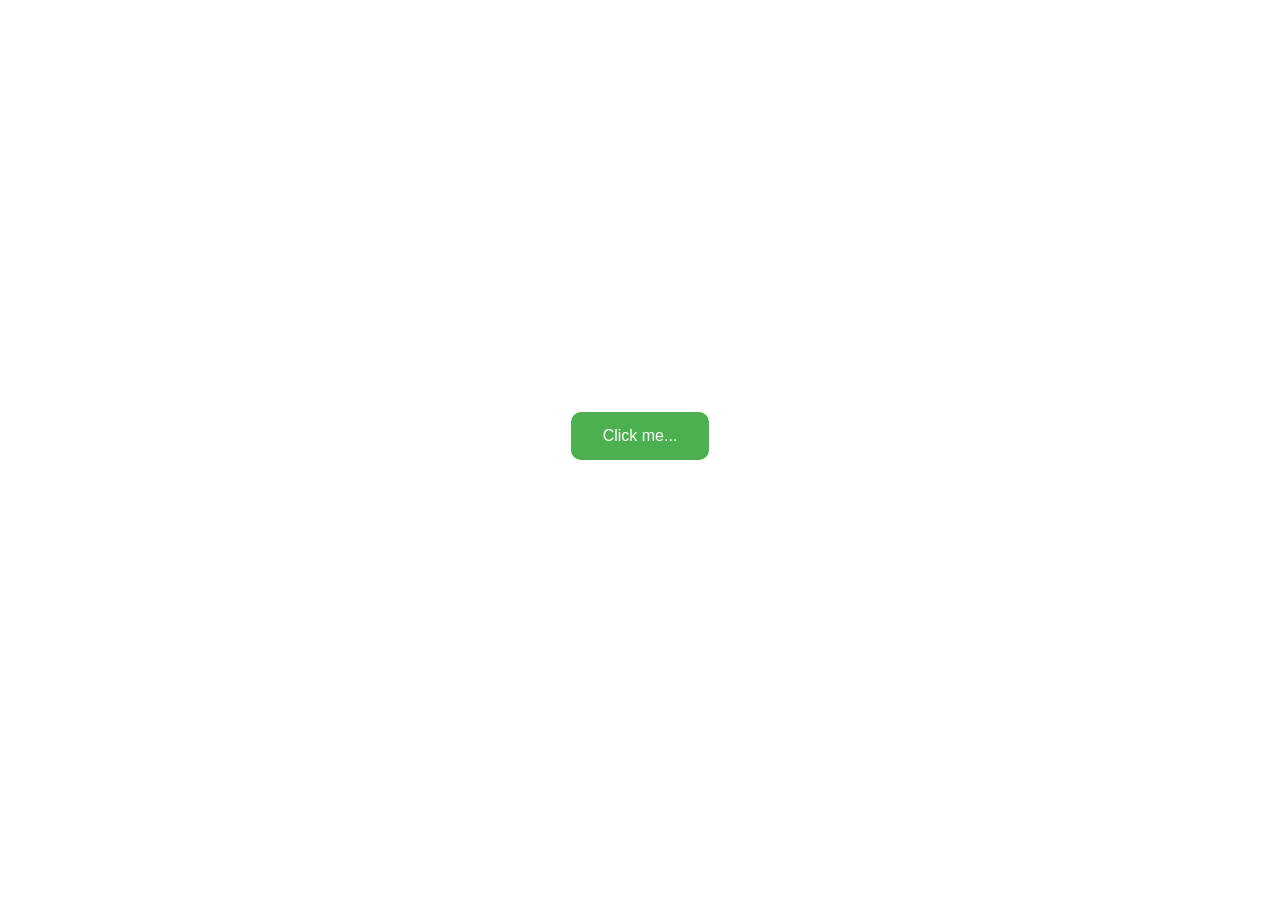
<file: index.html>
<!DOCTYPE html>
<html lang="en">
<head>
    <meta charset="UTF-8">
    <meta name="viewport" content="width=device-width, initial-scale=1.0">
    <title>Super Secret Surprise...</title>
</head>
<link rel="stylesheet" href="index.css">
<body>
    <div class="container-fluid">
        <button class="suprise-button">
            <a class="suprise-link" href="happy-bday.html">Click me...</a>
        </button>
    </div>
</body>
</html>
</file>
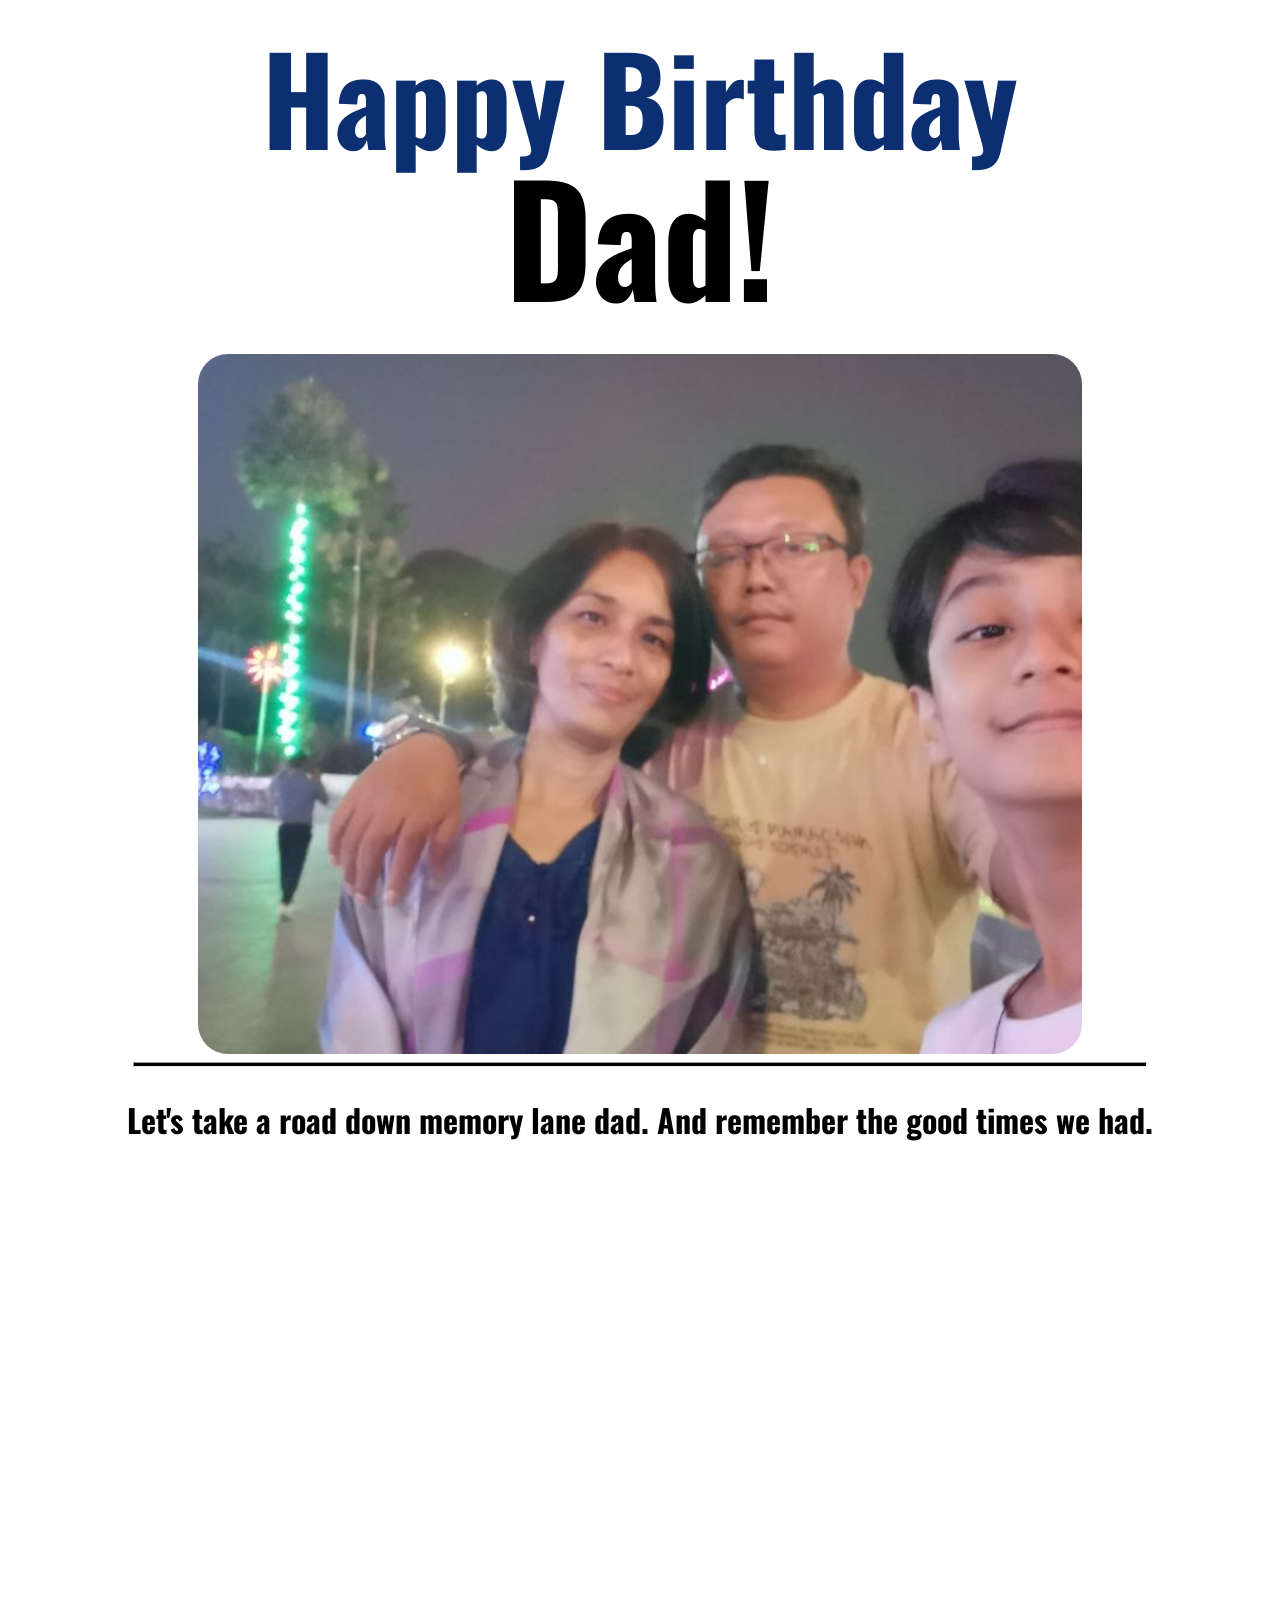
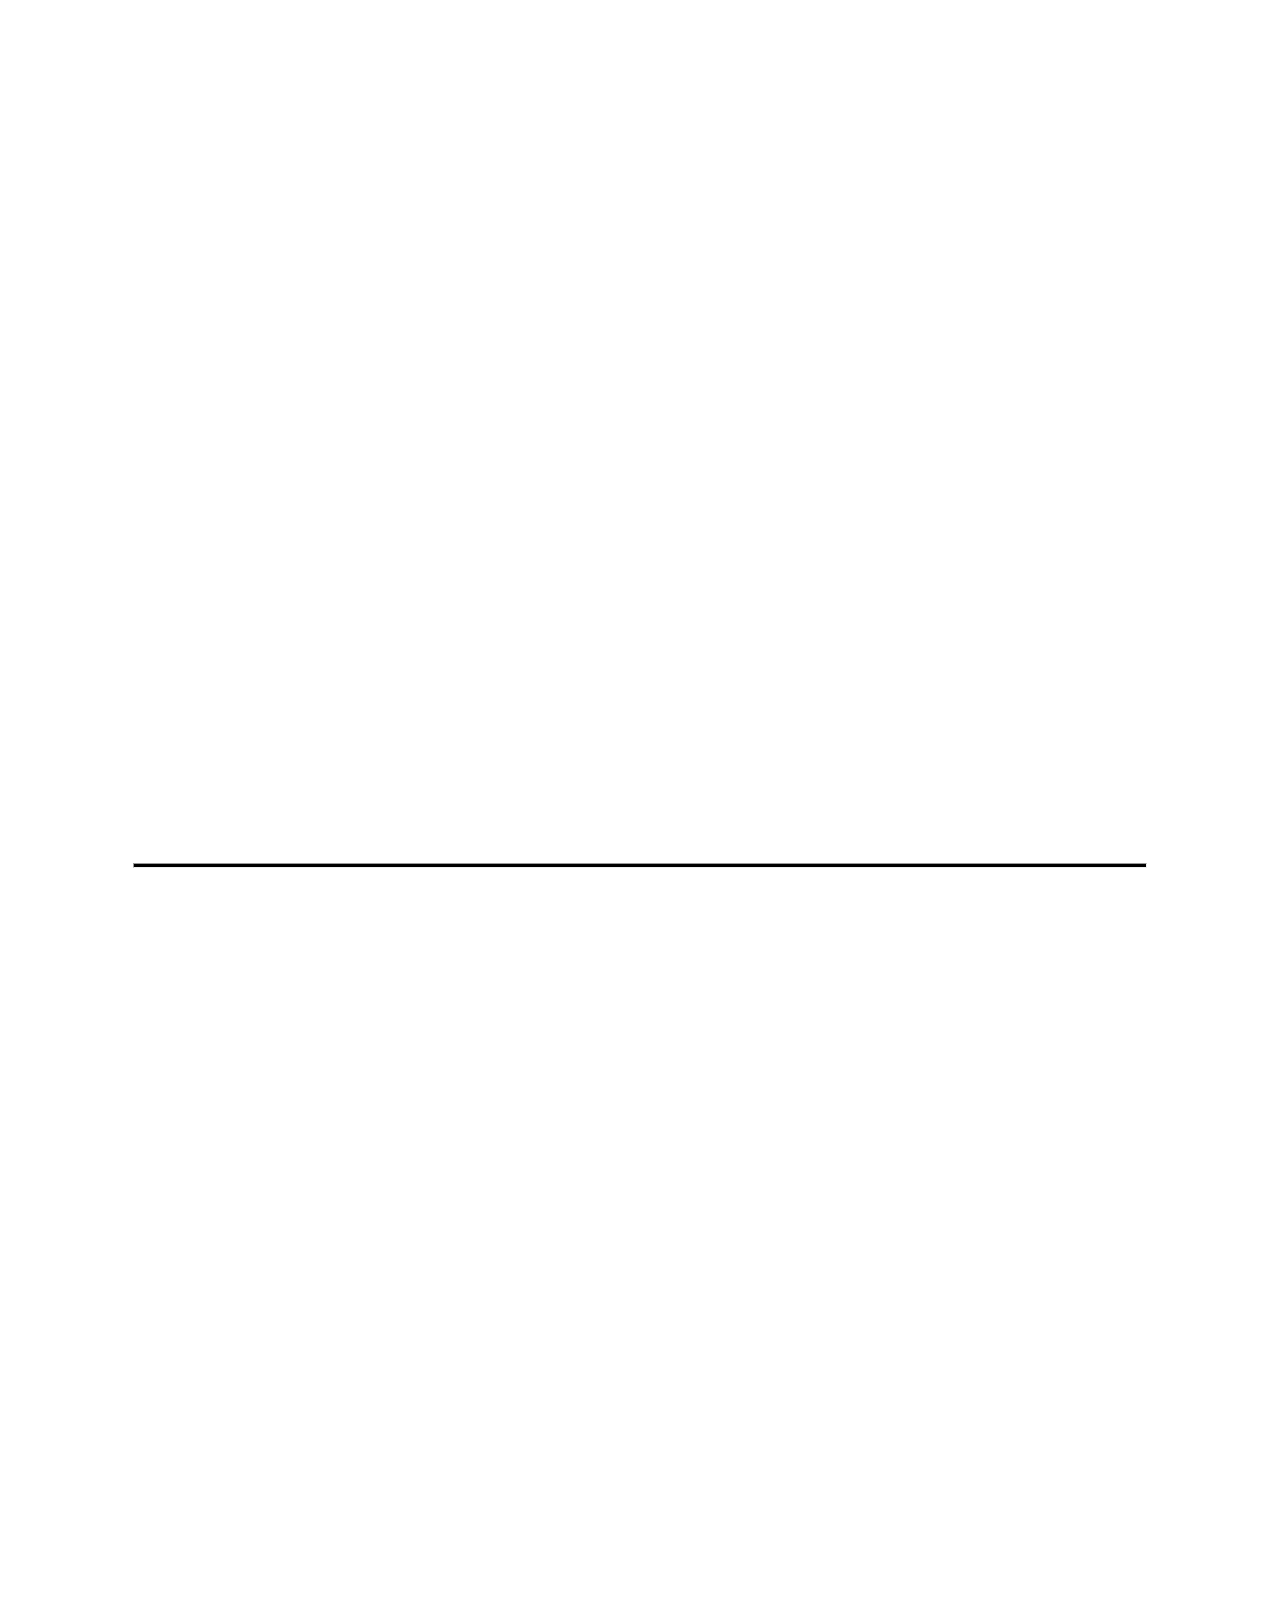
<file: happy-bday.html>
<!DOCTYPE html>
<html lang="en">
<head>
    <meta charset="UTF-8">
    <meta name="viewport" content="width=device-width, initial-scale=1.0">
    <title>Happy 41st Dad!</title>
    <link rel="stylesheet" href="https://unpkg.com/aos@next/dist/aos.css" />
</head>
<link rel="stylesheet" href="bday.css">
<body>
    <div class="container-fluid">
        <div class="title">
            <h1 class="main-title">Happy Birthday</h1>
            <h1 class="secondary-title ">Dad!</h1>
            <div class="definition">
                <div class="top">
                    <button class="audio-btn" onclick="playSound()">
                    <span class="material-symbols-outlined icon"><img src="Images/Sound-Player.png" alt="" class="Sound-Icon"></span>
                </button>
                    <audio id="clickSound" src="Dad-Audio.mp3"></audio>
                <div class="top-text">
                    <h4 class="text">Dad</h4>
                    <h4 class="text-two">/dad/</h4>
                </div>
                </div>
                <div class="bottom">
                    <p class="definition-text">
                        "Dad" is an informal, affectionate term for a male parent or father. While "father" is typically more formal and can strictly denote biological parentage, "dad" is primarily used for the male who raises, cares for, or acts as a father figure to a child.
                    </p>
                </div>
            </div>
        </div>
        <div class="ILY-Dad" data-aos="fade-up">
            <h1 class="card-title">
                I love you utterly and unconditionally dad, I am the person I am today because of you. And I am eternally and forever grateful.
            </h1>
        </div>
        <hr>
        <div class="memories">
            <h1 class="memories-title">
                Let's take a road down memory lane dad. And remember the good times we had.
            </h1>
            <div class="cards-container">
                <div class="Memory-Cards first-top" data-aos="fade-up">
                    <p class="memory-text">My first ever graduation ceremony for Year 4, I got my first ever award in EDUSN and made you proud.</p>
                </div>
                <div class="Memory-Cards second-top" data-aos="fade-up">
                    <p class="memory-text">My second graduation ceremony for Year 5, I got the most awards in the class with 3 awards and got the first ever director of studies award.</p>
                </div>
                <div class="Memory-Cards third-top" data-aos="fade-up">
                    <p class="memory-text">My third graduation ceremony for Year 6, I got the best PBL award for my application and got my scholarship which was the best achivement since it made you proud.</p>
                </div>
            </div>
            <div class="cards-container">
                <div class="Memory-Cards first-bottom" data-aos="fade-up">
                    <p class="memory-text">We went out to eat at my favourite Indonesian restaurant. And ate lunch together as a family.</p>
                </div>
                <div class="Memory-Cards second-bottom" data-aos="fade-up">
                    <p class="memory-text">We ate J Donut when I was a kid and had fun.</p>
                </div>
                <div class="Memory-Cards third-bottom" data-aos="fade-up">
                    <p class="memory-text">We went to Sule Square when I was a child, I remember we went in December since inside there was a Christmas tree.</p>
                </div>
            </div>
            <div class="cards-container">
                <div class="Memory-Cards first-last" data-aos="fade-up">
                    <p class="memory-text">We went to the Secretariat building at Thadingyut to relax and have fun. I took this picture of you and mom</p>
                </div>
                <div class="Memory-Cards second-last" data-aos="fade-up">
                    <p class="memory-text">Our first time going to Mandalay togehther when it was Thadingyut 2023. I even lit up candles at the hotel.</p>
                </div>
                <div class="Memory-Cards third-last" data-aos="fade-up">
                    <p class="memory-text">We went to a park toghether when I was a toddler.</p>
                </div>
            </div>
        </div>
        <hr>
        <div class="End-Wish" data-aos="fade-up">
            <h1 class="Wish-Card">
                Once again, I truly love you dad. You are the best and the only dad I could ever ask for. I hope you have a long and happy life with mom and me. Just know no matter what in life we have eachother. And I truly am honored to be your son.
                <br> - Love, Your Son.
            </h1>
        </div>
    </div>
<script src="https://unpkg.com/aos@next/dist/aos.js"></script>
<script>
  AOS.init();

  function playSound() {
    const sound = document.getElementById("clickSound");
    sound.currentTime = 0; 
    
    sound.play();
  }
</script>
</body>
</html>
</file>
<file: index.css>
.container-fluid{
    display: flex;
    justify-content: center;
    align-items: center;
    height: 95vh;
}
.suprise-button{
    background-color: #4CAF50;
    border: none;
    padding: 15px 32px;
    text-align: center;
    display: inline-block;
    font-size: 16px;
    border-radius: 10px;
    margin: 4px 2px;
    cursor: pointer;
}
.suprise-link{
    text-decoration: none;
    color: white;
}
</file>
<file: bday.css>
@import url('https://fonts.googleapis.com/css2?family=Archivo+Black&family=Intel+One+Mono:ital,wght@0,300..700;1,300..700&family=Oswald:wght@200..700&family=Saira:ital,wght@0,100..900;1,100..900&display=swap');
@import url('https://fonts.googleapis.com/css2?family=Archivo+Black&family=Intel+One+Mono:ital,wght@0,300..700;1,300..700&family=Oswald:wght@200..700&family=Roboto:ital,wght@0,100..900;1,100..900&family=Saira:ital,wght@0,100..900;1,100..900&display=swap');

.container-fluid{
    display: flex;
    flex-direction: column;
    justify-content: center;
    align-items: center;
    font-family: "Oswald", sans-serif;
}
hr{
    background-color: black;
    color: black;
    height: 3px;
    width: 80%;
}
.title:hover .definition {
    display: block;
}
.title{
    text-align: center;
    margin-top: 40px;
    font-weight: bold;
}
.main-title{
    font-size: 120px;
    margin-top: 0px;
    margin-bottom: 0px;
    color: #0C2F71;
    line-height: 0.8;
}
.secondary-title{
    margin-top: 0px;
    margin-bottom: 0px;
    font-size: 150px;
    line-height: 1.2;
}
.definition{
    background-color: #212329dd;
    font-family: "Roboto", sans-serif;
    border-radius: 10px;
    margin-top: 20px;
    margin-left: 250px;
    margin-bottom: 20px;
    width: 70%;
    padding-top: 15px;
    padding-left: 20px;
    font-size: 30px;
    display: flex;
    flex-direction: column;  
    color: #B1B1B1;
    display: none;
    box-sizing: border-box;
}
.top{
    display: flex;
    flex-direction: row;
    align-items: center; 
    height: 70px;
}
.top-text{
    display: flex;
    flex-direction: column; 
    margin-left: 10px;
}
.text,.text-two{
   margin-bottom: 0;
   padding-bottom: 0;
   margin-top: 0;
   padding-top: 0;
}
.text-two{
    font-size: 10px;
    opacity: 0.5;
}
.bottom{
    display: flex;
    flex-direction: row;
    align-items: center; 
}
mark{
    background-color: #213DA0;
    color: #B1B1B1;
}
.definition-text{
    padding-right: 50px;
    font-size: 18px;
    text-align: left;
}
.audio-btn{
    background-color: #A8C7FA;
    border: none;
    border-radius: 50%;
    width: 50px;
    height: 50px;
}
.Sound-Icon{
    padding-top: 2.5px;
    width: 35px;
    height: 35px;
    border-radius: 50%;
}
.ILY-Dad{
    background-image: url("Images/Family-Image-Main.jpg");
    background-size: cover;
    background-position: center;
    display:flex;
    justify-content:space-between;
    margin-top:30px;
    gap: 20px;
    border-radius:30px;
   width:70%;
   height:700px;
   text-align:center;
   display:flex;
   justify-content:center;
   align-items:center;
   background-color: #28482E; 
   transition: opacity 0.3s ease, background-color 0.3s ease;
}
.ILY-Dad:hover .card-big{
    display: block;
    transition: opacity 0.3s ease, background-color 0.3s ease;
}
.card-title{
   font-size: 60px;
   padding: 10px;
   box-sizing: border-box;
   display: none;
   transition: opacity 0.3s ease, background-color 0.3s ease;
   opacity: 0;
   background-color: #212329dd;
   color: #B1B1B1;
   display: flex;
   justify-content: center;
   align-items: center;
   width:100%;
   height:700px;
   border-radius: 30px;
}
.ILY-Dad:hover .card-title{
   color: #B1B1B1;
   opacity: 1;
   transition: opacity 0.3s ease;
   background-color: #212329dd;
   width:100%;
   height:700px;
   border-radius: 30px;
}
.memories{
    display: flex;
    flex-direction: column;
    align-items: center;
    width: 100%;
}
.memories-title{
    text-align: center;
}
.cards-container{
    display: flex;
    flex-direction: row;
    justify-content: center;
    gap: 20px;
    width: 70%;
    margin-top: 30px;
}
.Memory-Cards{
   background-size: cover;
   background-position: center;
   border-radius:30px;
   flex: 1;
   height:400px;
   text-align:center;
   display:flex;
   justify-content:center;
   align-items:center;
   background-color: #28482E; 
   transition: opacity 0.3s ease, background-color 0.3s ease;
}
.memory-text{
   text-align: center;
   font-size: 30px;
}
.Memory-Cards:hover .memory-text{
    display: flex;
    transition: opacity 0.3s ease, background-color 0.3s ease;
}
.Memory-Cards .memory-text{
   color: #B1B1B1;
   opacity: 1;
   transition: opacity 0.3s ease;
   background-color: #212329dd;
   width:100%;
   height:400px;
   border-radius: 30px;
   display: none;
   justify-content: center;
   align-items: center;
   box-sizing: border-box;
   padding: 20px;
}
.first-top{
   background-image: url('Images/First-Grad.jpg')
}
.second-top{
   background-image: url('Images/Second-Grad.jpg')
}
.third-top{
   background-image: url('Images/Third-Grad.jpg')
}
.first-bottom{
   background-image: url('Images/Family-Dinner1.jpg')
}
.second-bottom{
   background-image: url('Images/Family-Lunch2.jpg')
}   
.third-bottom{
   background-image: url('Images/Family-Meet3.jpg')
}
.first-last{
   background-image: url('Images/Parents-Together1.jpg')
}
.second-last{
   background-image: url('Images/Family-Mandalay2.jpg')
}   
.third-last{
   background-image: url('Images/Family-Old3.jpg')
}
.End-Wish{
    background-image: url("Images/Son&Father.jpg");
    background-size: cover;
    background-position: center;
    display:flex;
    justify-content:space-between;
    margin-top:30px;
    gap: 20px;
    border-radius:30px;
   width:70%;
   height:700px;
   text-align:center;
   display:flex;
   justify-content:center;
   align-items:center;
   background-color: #28482E; 
   transition: opacity 0.3s ease, background-color 0.3s ease;
}
.Wish-Card{
   font-size: 30px;
   padding: 10px;
   box-sizing: border-box;
   display: none;
   transition: opacity 0.3s ease, background-color 0.3s ease;
   opacity: 0;
   background-color: #212329dd;
   color: #B1B1B1;
   display: flex;
   justify-content: center;
   align-items: center;
   width:100%;
   height:700px;
   border-radius: 30px;
}
.End-Wish:hover .Wish-Card{
   color: #B1B1B1;
   opacity: 1;
   transition: opacity 0.3s ease;
   background-color: #212329dd;
   width:100%;
   height:700px;
   border-radius: 30px;
}
</file>
